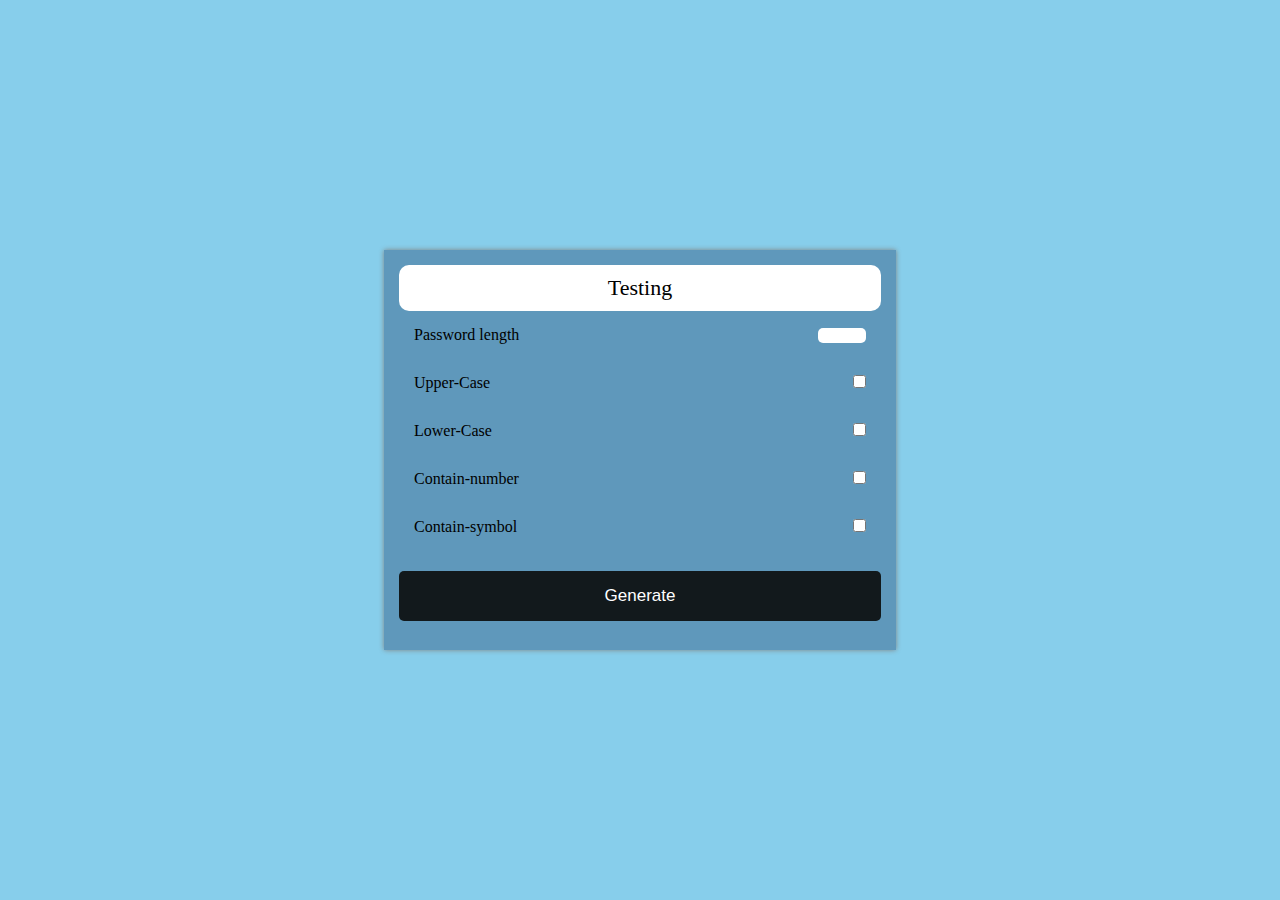
<file: Build Your Own Password Generator/index.html>
<!DOCTYPE html>
<html lang="en">

<head>
    <meta charset="UTF-8">
    <meta name="viewport" content="width=device-width, initial-scale=1.0">
    <link rel="stylesheet" href="style.css">
    <title>Document</title>
</head>

<body>

    <div id="main">

        <div id="box">
            <span id="pass-box">Testing</span>

            <div class="row">
                <div class="left">
                    Password length
                </div>
                <div class="right">
                    <input type="number" name="" id="total-char" max="30" min="2">
                </div>
            </div>

            <div class="row">
                <div class="left">
                    Upper-Case
                </div>
                <div class="right">
                    <input type="checkbox" name="" id="upper-case">
                </div>
            </div>

            <div class="row">
                <div class="left">
                    Lower-Case
                </div>
                <div class="right">
                    <input type="checkbox" name="" id="lower-case">
                </div>
            </div>


            <div class="row">
                <div class="left">
                    Contain-number
                </div>
                <div class="right">
                    <input type="checkbox" name="" id="number">
                </div>
            </div>

            <div class="row">
                <div class="left">
                    Contain-symbol
                </div>
                <div class="right">
                    <input type="checkbox" name="" id="symbol">
                </div>
            </div>

            <button type="submit" id="btn">Generate</button>


        </div>

    </div>




    <script src="java.js"></script>
</body>

</html>
</file>
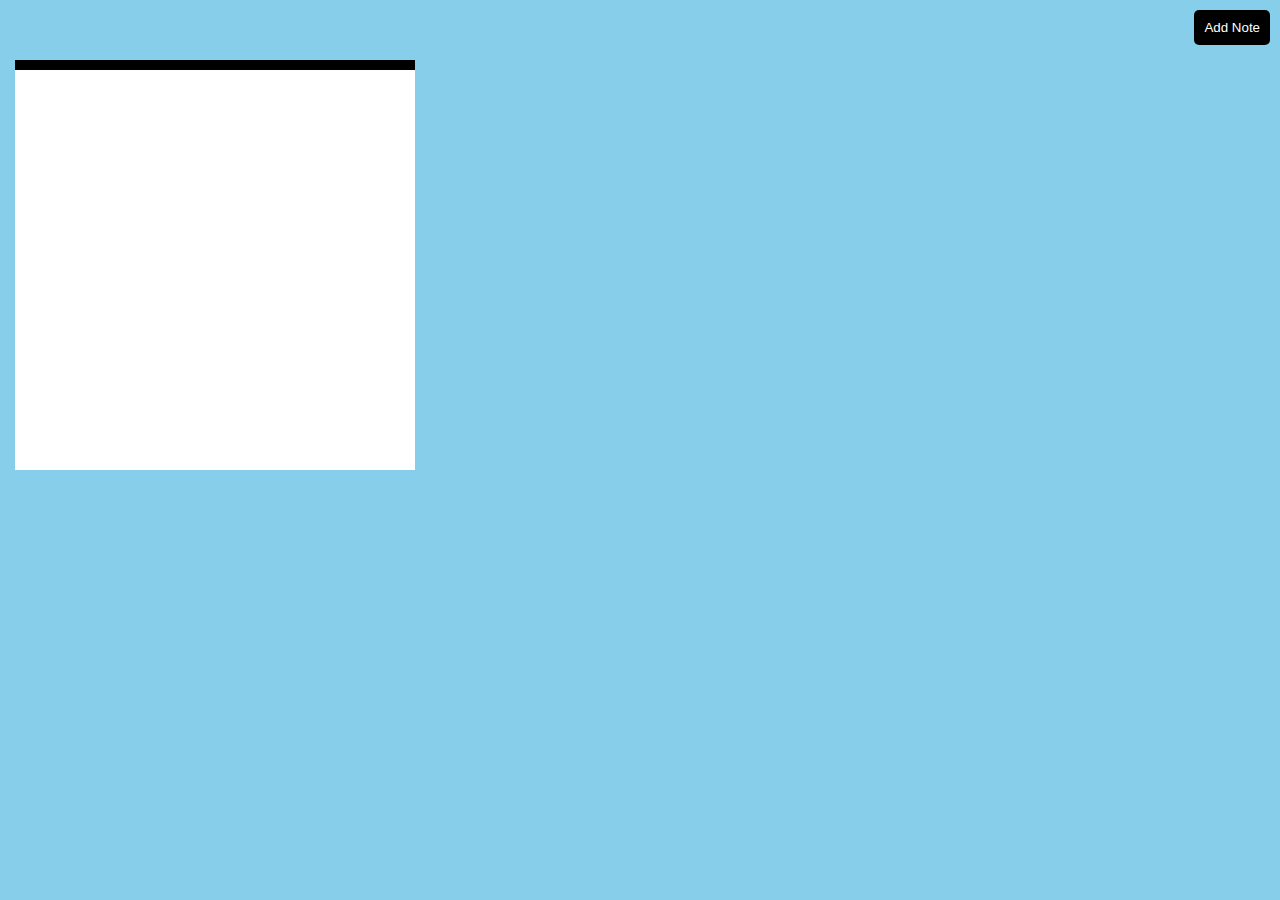
<file: Note taking app/index.html>
<!DOCTYPE html>
<html lang="en">

<head>
    <meta charset="UTF-8">
    <meta name="viewport" content="width=device-width, initial-scale=1.0">
    <title>Document</title>
    <link rel="stylesheet" href="https://cdnjs.cloudflare.com/ajax/libs/font-awesome/6.4.0/css/all.min.css"
        integrity="sha512-iecdLmaskl7CVkqkXNQ/ZH/XLlvWZOJyj7Yy7tcenmpD1ypASozpmT/E0iPtmFIB46ZmdtAc9eNBvH0H/ZpiBw=="
        crossorigin="anonymous" referrerpolicy="no-referrer" />
    <link rel="stylesheet" href="style.css">
</head>

<body>
    <button id="addBtn">Add Note
        <i class="fa-solid fa-plus"></i>
    </button>

    <div id="main">

         <!-- <div class="note">
            <div class="tool">
                <i class="fa-solid fa-plus"></i>
                <i class="fa-solid fa-trash" onclick="remove()"></i>
            </div>
            <textarea></textarea>
        </div>  -->

    </div>



    <script src="java.js"></script>
</body>

</html>
</file>
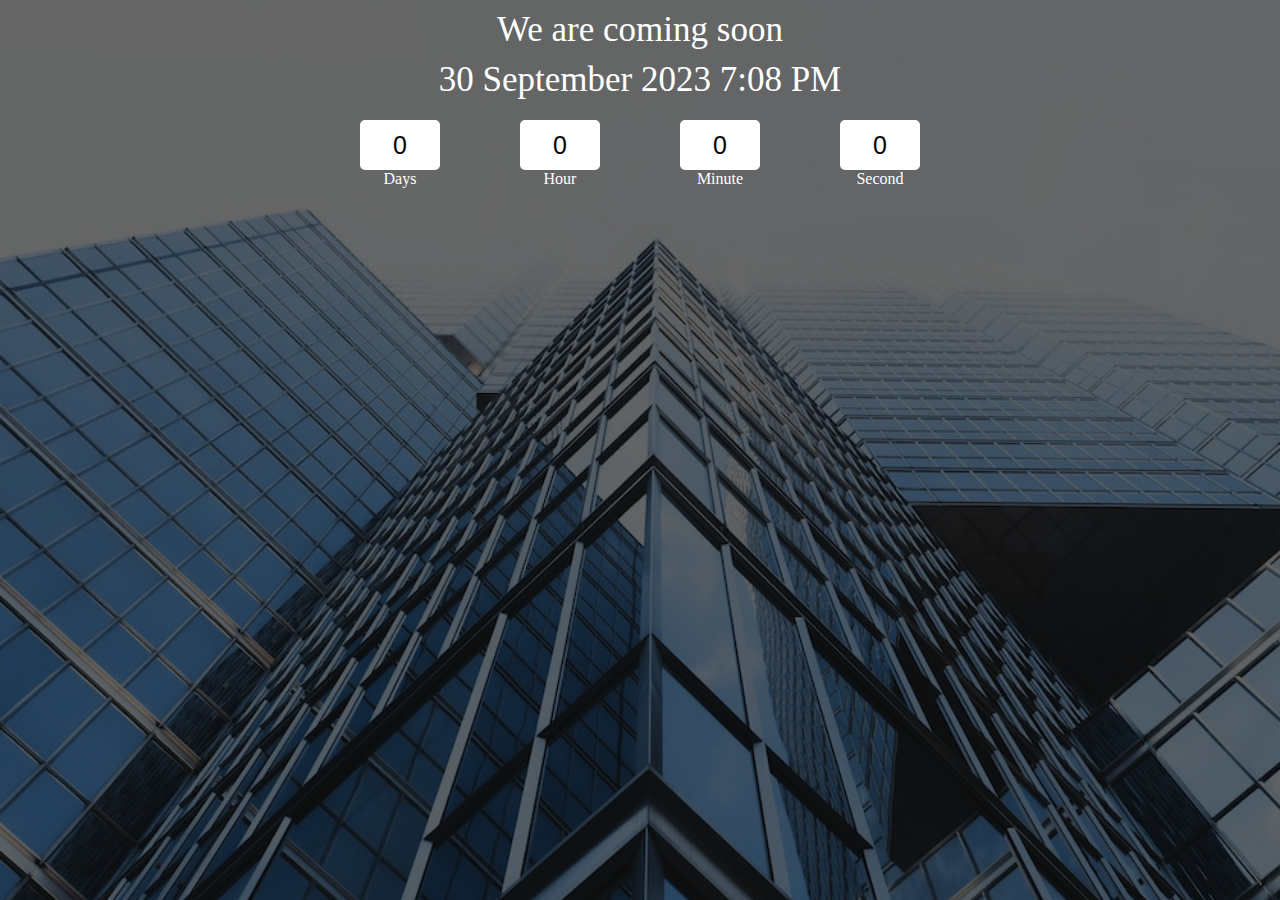
<file: Project 1 Clock/index.html>
<!DOCTYPE html>
<html lang="en">

<head>
    <meta charset="UTF-8">
    <meta name="viewport" content="width=device-width, initial-scale=1.0">
    <title>Document</title>
    <link rel="stylesheet" href="style.css">
</head>

<body>

    <div class="main">
        <div class="overlay">
            <div class="title">We are coming soon</div>
            <div class="title" id="end-date">10 June 2023 7:10 PM</div>
            <div class="col">

                <div>
                    <input type="text" readonly value="0">
                    <br>
                    <label for="">Days</label>
                </div>

                <div>
                    <input type="text" readonly value="0">
                    <br>
                    <label for="">Hour</label>
                </div>

                <div>
                    <input type="text" readonly value="0">
                    <br>
                    <label for="">Minute</label>
                </div>

                <div>
                    <input type="text" readonly value="0">
                    <br>
                    <label for="">Second</label>
                </div>

            </div>
        </div>
    </div>

    <script src="java.js"></script>


</body>

</html>
</file>
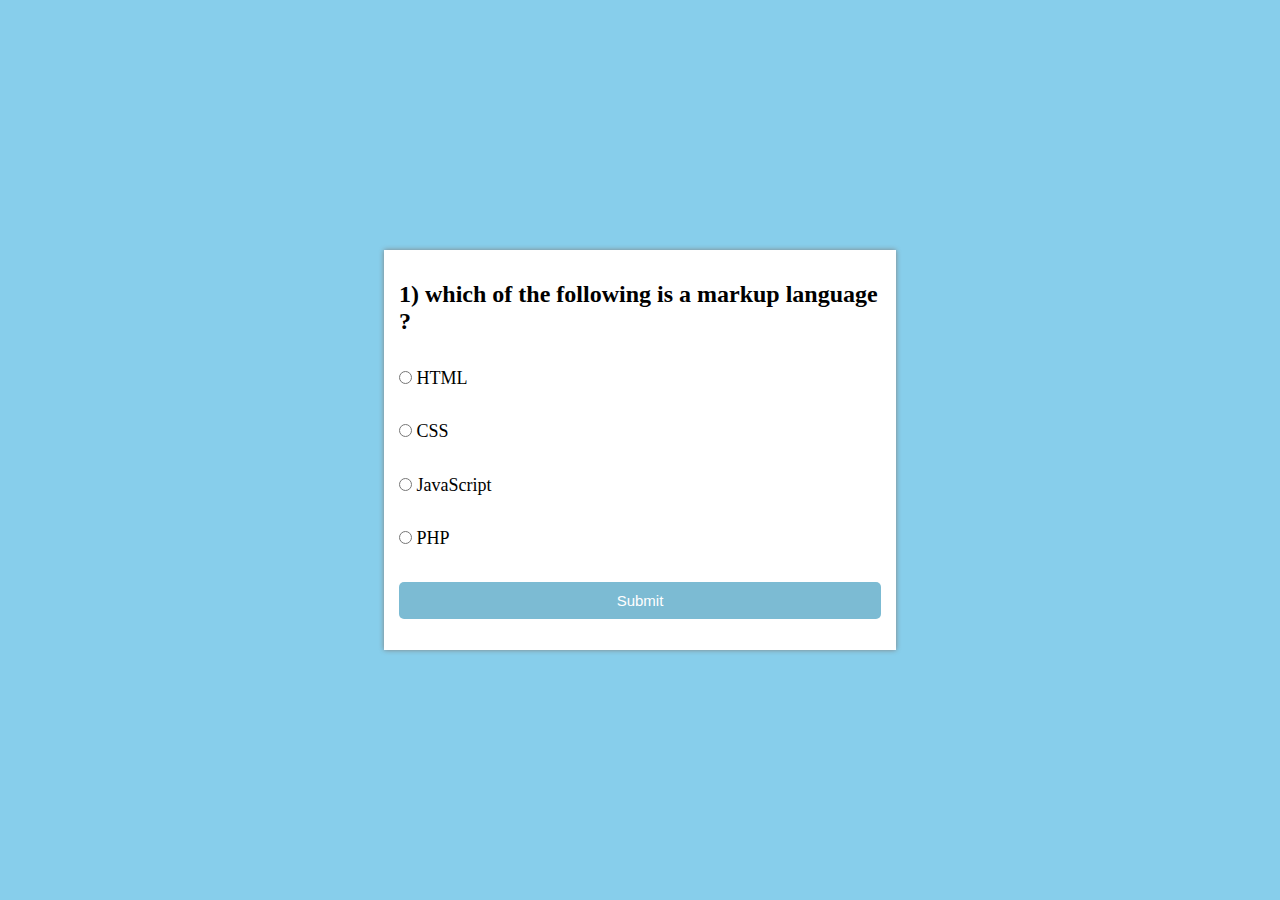
<file: Quiz app/index.html>
<!DOCTYPE html>
<html lang="en">

<head>
    <meta charset="UTF-8">
    <meta name="viewport" content="width=device-width, initial-scale=1.0">
    <link rel="stylesheet" href="style.css">
    <title>Document</title>
</head>

<body>
    <div class="main">
        <div id="box">
            <h2 id="ques"> 1) This is dummy </h2>

            <div class="row">
                <input type="radio" name="option" id="option1" value="a" class="options">
                <label for="option1">Option 1</label>
            </div>

            <div class="row">
                <input type="radio" name="option" id="option2" value="b" class="options">
                <label for="option2">Option 2</label>
            </div>

            <div class="row">
                <input type="radio" name="option" id="option3" value="c" class="options">
                <label for="option3">Option 3</label>
            </div>

            <div class="row">
                <input type="radio" name="option" id="option4" value="d" class="options">
                <label for="option4">Option 4</label>
            </div>

            <button class="btn" onclick="submitQuiz()">Submit</button>
        </div>




    </div>


    <script src="java.js"></script>
</body>

</html>
</file>
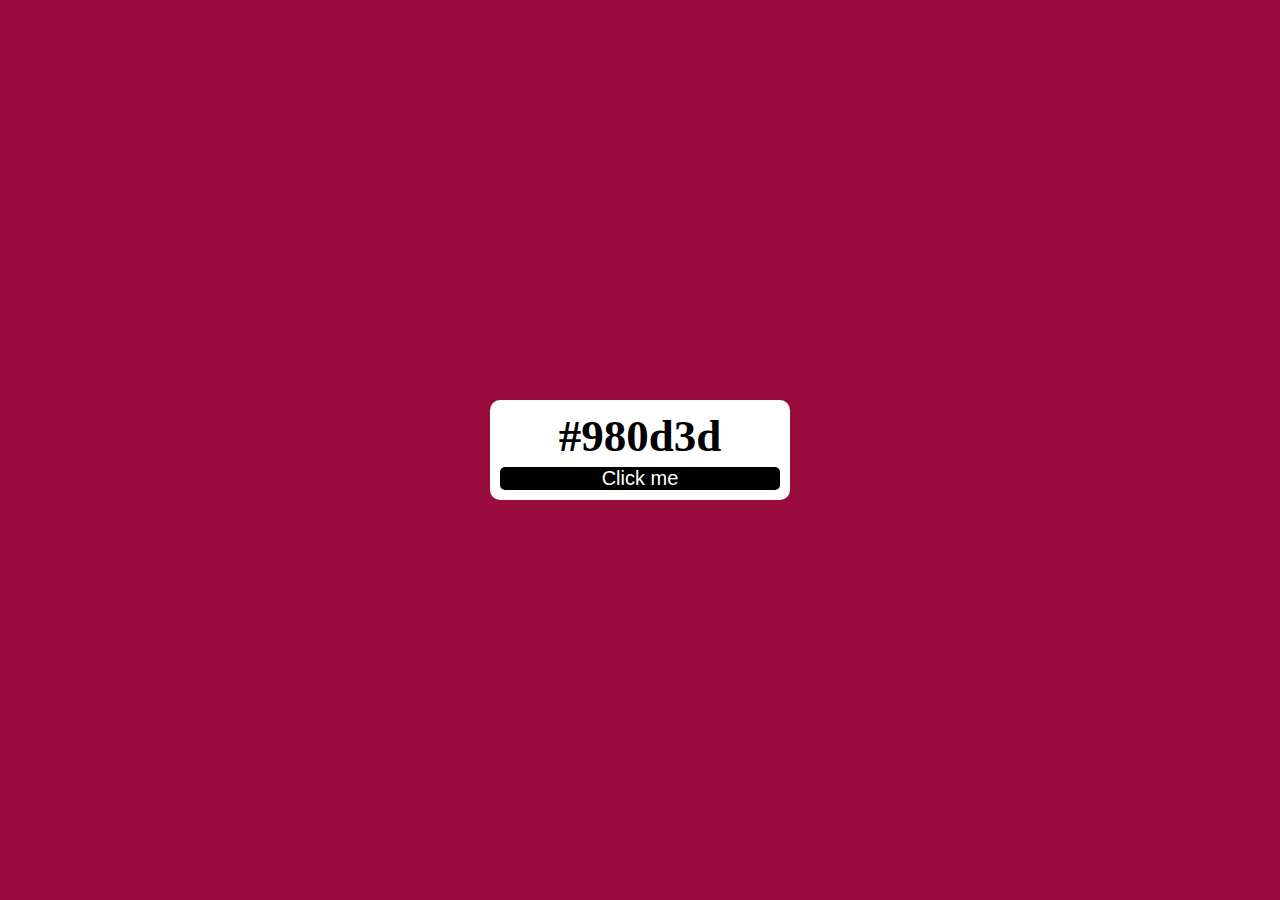
<file: Random color generator/index.html>
<!DOCTYPE html>
<html lang="en">

<head>
    <meta charset="UTF-8">
    <meta name="viewport" content="width=device-width, initial-scale=1.0">
    <link rel="stylesheet" href="style.css">
    <title>Document</title>
</head>

<body>

    <div class="main">
        <div class="container">
            <h2 id="color-code">#fff</h2>
            <button id="btn">Click me</button>
        </div>
    </div>


    <script src="java.js"></script>
</body>

</html>
</file>
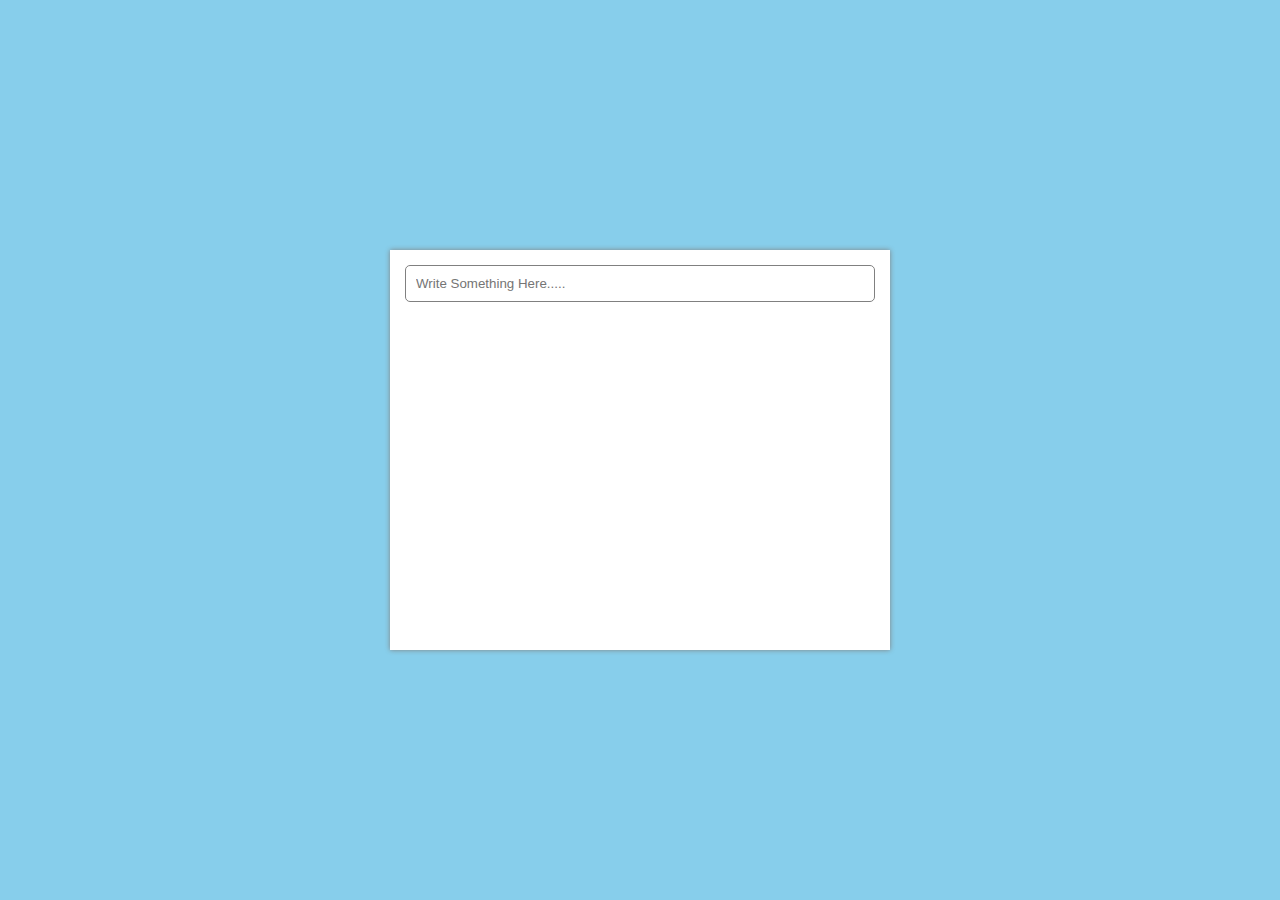
<file: to-do list/index.html>
<!DOCTYPE html>
<html lang="en">

<head>
    <meta charset="UTF-8">
    <meta name="viewport" content="width=device-width, initial-scale=1.0">
    <link rel="stylesheet" href="https://cdnjs.cloudflare.com/ajax/libs/font-awesome/6.4.0/css/all.min.css"
        integrity="sha512-iecdLmaskl7CVkqkXNQ/ZH/XLlvWZOJyj7Yy7tcenmpD1ypASozpmT/E0iPtmFIB46ZmdtAc9eNBvH0H/ZpiBw=="
        crossorigin="anonymous" referrerpolicy="no-referrer" />
    <link rel="stylesheet" href="style.css">
    <title>Document</title>
</head>

<body>

    <div id="container">
        <div class="box">
            <input type="search" id="item" placeholder="Write Something Here.....">

            <ul id="to-do-box">
                <!-- <li> one <i class="fa-solid fa-xmark"></i> </li> -->
            </ul>
        </div>
    </div>

    <script src="java.js"></script>

</body>

</html>
</file>
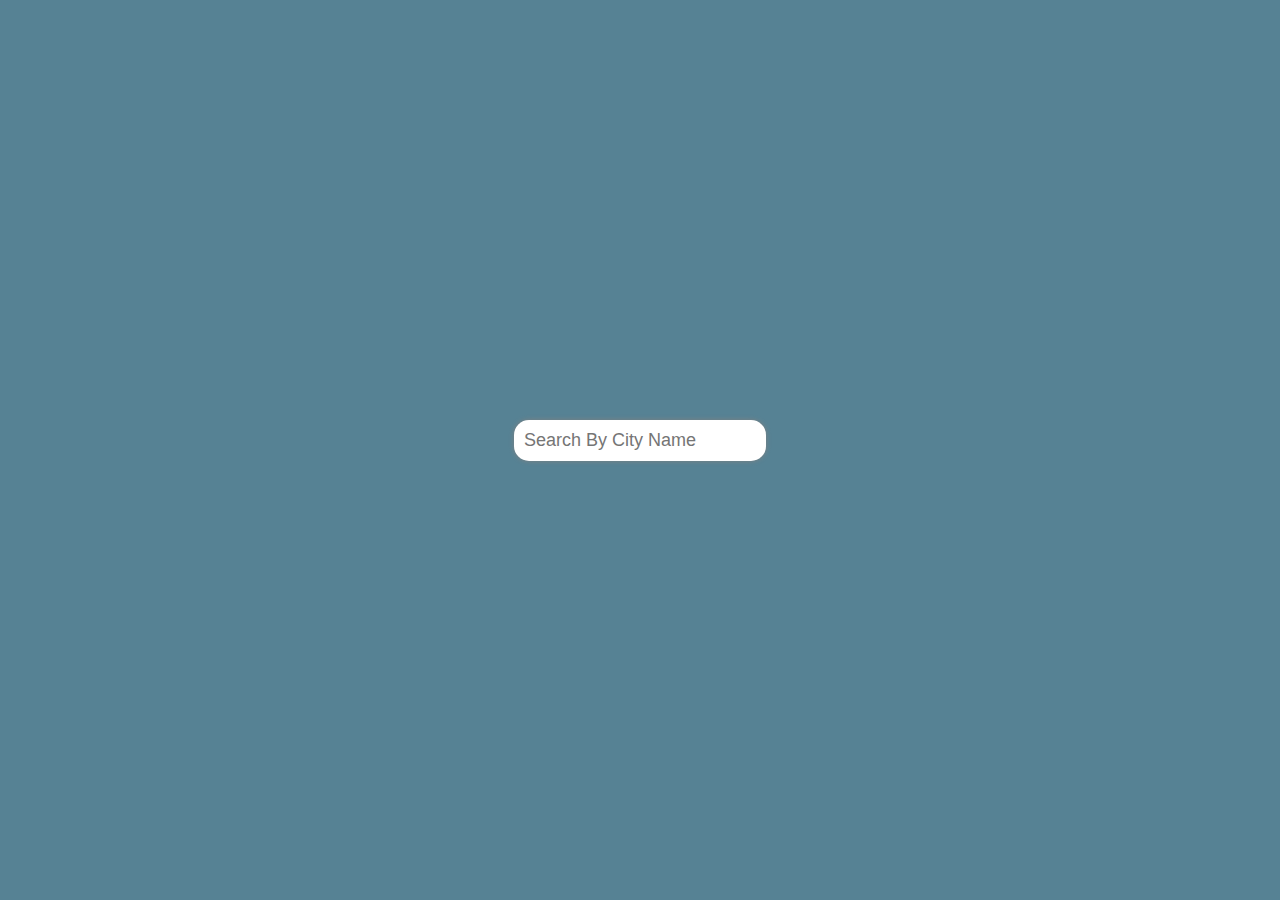
<file: Weather App/index.html>
<!DOCTYPE html>
<html lang="en">

<head>
    <meta charset="UTF-8">
    <meta name="viewport" content="width=device-width, initial-scale=1.0">
    <link rel="stylesheet" href="style.css">
    <title>Document</title>
</head>

<body>
    <main>

        <div class="row">
            <form action="">
            <input type="search" id="search" placeholder="Search By City Name">
            </form>
        </div>

        <div class="row" id="weather">
            <!-- <div>
                <img src="" alt="">
            </div>

            <div>
                <h2>23 °C</h2>
                <h4>Clear</h4>
            </div> -->
        </div>

    </main>


    <script src="java.js"></script>
</body>

</html>
</file>
<file: Build Your Own Password Generator/style.css>
*{
    box-sizing: border-box;
    padding: 0;
    margin: 0;
}

body{
    background: skyblue;
}

#main{
    height: 100vh;
    width: 100%;
    display: flex;
    justify-content: center;
    align-items: center;
}

#box{
    width: 40%;
    height: 400px;
    background: rgb(95, 152, 187);
    box-shadow: 0px 0px 5px gray;
    padding: 15px;
}

#pass-box{
    width: 100%;
    padding: 10px;
    display: block;
    text-align: center;
    font-size: 22px;
    background: white;
    border-radius: 10px;
}

.row{
    display: flex;
    justify-content: space-between;
    padding: 15px;
}

#btn{
    width: 100%;
    margin: 20px 0px;
    padding: 15px;
    font-size: 17px;
    border: none;
    border-radius: 5px;
    background: rgb(18, 25, 28);
    color: white;
}

#total-char{
    border-radius: 5px;
    border: none;
}
</file>
<file: Note taking app/style.css>
*{
    padding: 0;
    margin: 0;
    box-sizing: border-box;
}

#main{
    width: 100%;
    min-height: 100vh;
    display: flex;
    flex-wrap: wrap;
    background: skyblue;
    padding-bottom: 60px;
}

.note{
    width: 400px;
    height: 400px;
    background: white;
    margin: 15px;
    margin-top: 60px;
}

.tool{
    width: 100%;
    background: black;
    display: flex;
    justify-content: flex-end;
}

.tool i{
    color: white;
    padding: 5px 10px;
}

.note textarea{
    width: 100%;
    height: 100%;
    border: none;
    resize: none;
}

.note textarea:focus{
    outline: 0;
    border: 0;
}

#addBtn{
    position: fixed;
    right: 10px;
    top: 10px;
    background: black;
    padding: 10px;
    color: white;
    border: none;
    border-radius: 5px;
}
</file>
<file: Project 1 Clock/style.css>
* {
    padding: 0;
    margin: 0;
    box-sizing: border-box;
}

.main {
    width: 100%;
    height: 100vh;
    background: url(photo.jpeg);
    background-size: cover;
}

.overlay {
    width: 100%;
    height: 100%;
    display: flex;
    flex-direction: column;

    background-color: rgb(0, 0, 0, 0.6);
}

.title {
    color: white;
    text-align: center;
    font-size: 35px;
    margin-top: 10px;
}

.col {
    width: 50%;
    margin-top: 20px;
    margin: 20px auto;
    display: flex;
    color: white;
}

.col div {
    width: 250px;
    text-align: center;
    
}

input {
    width: 50%;
    height: 50px;
    border-radius: 5px;
    border: none;
    text-align: center;
    font-size: 25px;
}
</file>
<file: Quiz app/style.css>
*{
    padding: 0;
    margin: 0;
    box-sizing: border-box;
}

body{
    background-color: skyblue;
}

.main{
    width: 100%;
    height: 100vh;
    display: flex;
    justify-content: center;
    align-items: center;
}

#box{
    width: 40%;
    height: 400px;
    box-shadow: 0px 0px 5px grey;
    background: white;
    padding: 15px;
    display: flex;
    flex-direction: column;
    justify-content: space-around;
}

.row{
    font-size: 18px;
}

.btn{
    width: 100%;
    padding: 10px;
    background: rgb(124, 187, 211);
    color: rgb(255, 255, 255);
    border: none;
    border-radius: 5px;
    font-size: 15px;
}
</file>
<file: Random color generator/style.css>
*{
    margin :0;
    padding: 0;
    box-sizing: border-box;
}

body{
    transition: 0.5s;
}

.main{
    width: 100%;
    height: 100vh;
    display: flex;
    justify-content: center;
    align-items: center;
}

.container{
    width: 300px;
    padding: 10px;
    border-radius: 10px;
    background: white;
    text-align: center;
    font-size: 30px;
}

button{
    margin-top: 5px;
    display: block;
    width: 100%;
    color: white;
    background: black;
    border: none;
    border-radius: 5px;
    font-size: 20px;
}
</file>
<file: to-do list/style.css>
*{
    padding: 0;
    margin: 0;
    box-sizing: border-box;
}

body{
    background: skyblue;
}

#container{
    width: 100%;
    height: 100vh;
    display: flex;
    align-items: center;
    justify-content: center;
}

.box{
    height: 400px;
    width: 500px;
    padding: 15px;
    background: white;
    box-shadow: 0px 0px 5px grey;
    overflow: auto;
}

.box input{
    width: 100%;
    padding: 10px;
    border: 1px solid grey;
    border-radius: 5px;
    margin-bottom: 20px;
    display: block;
}

#to-do-box li{
    padding: 10px;
    font-size: 18px;
    text-transform: capitalize;
    background: rgb(52, 52, 77);
    color: white;
    border: none;
    border-radius: 5px;
    cursor: pointer;
    list-style: none;
    display: flex;
    justify-content: space-between;
    margin-bottom: 10px;
    user-select: none;
}

.done{
    text-decoration: line-through;
    background-color: rgb(153, 153, 153) !important;
    color: black !important;
}
</file>
<file: Weather App/style.css>
*{
    padding: 0;
    margin: 0;
    box-sizing: border-box;
    font-family: Verdana, Geneva, Tahoma, sans-serif;
}

main{
    width: 100%;
    height: 100vh;
    background: rgb(86, 130, 148);
    display: flex;
    justify-content: center;
    align-items: center;
    flex-direction: column;
}

.row{
    width: 50%;
    margin: 10px;
    display: flex;
    justify-content: center;
    align-items: center;
    font-size: 26px;
    color: white;
}

#search{
    padding: 10px;
    border: none;
    outline: none;
    font-size: 18px;
    border-radius: 15px;
    box-shadow: 0px 0px 5px grey;
}
</file>
